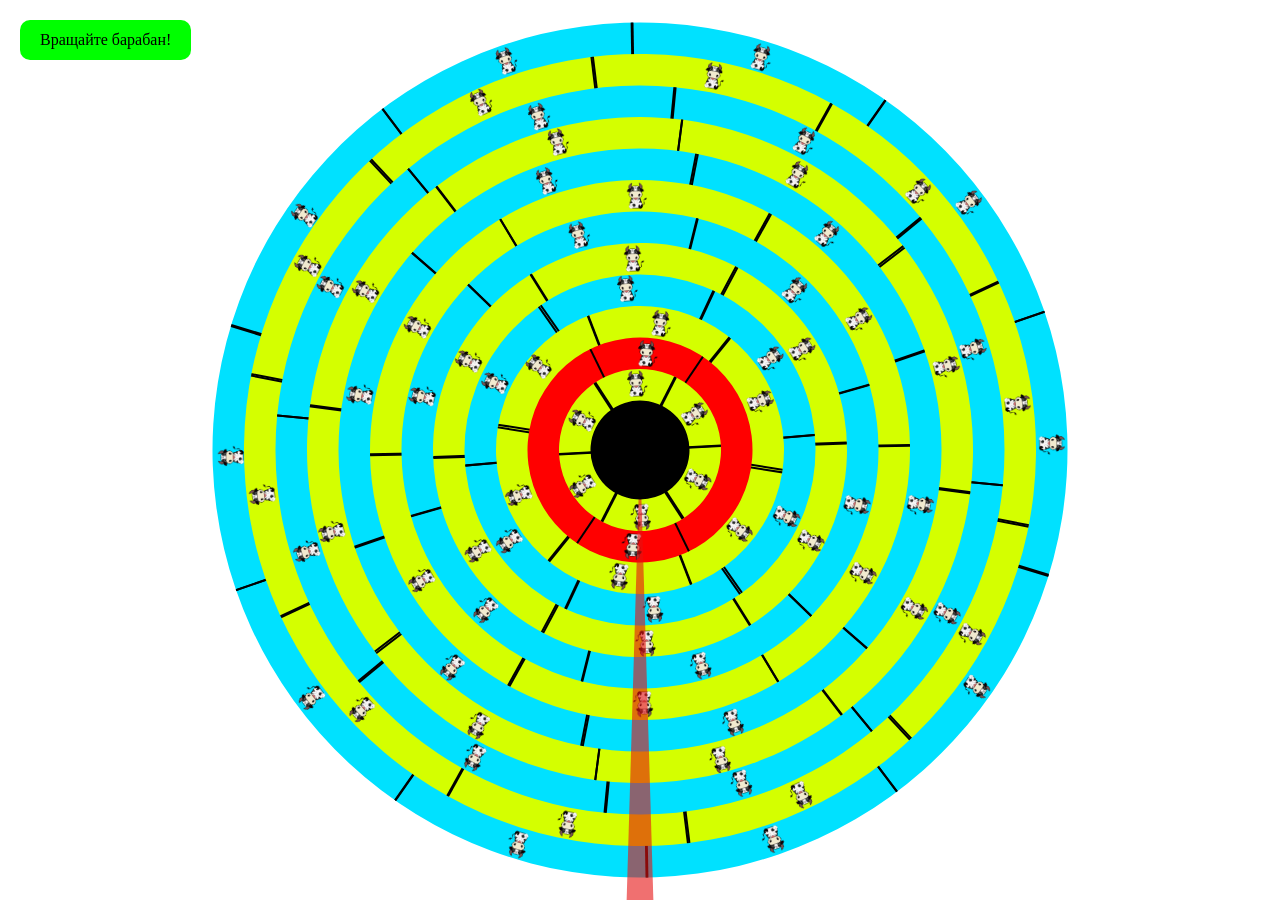
<file: docs/index.html>
<!DOCTYPE html><html lang="en"><head><meta charset="UTF-8"><meta http-equiv="X-UA-Compatible" content="IE=edge"><meta name="viewport" content="width=device-width,initial-scale=1"><meta name="format-detection" content="telephone=no"><link rel="stylesheet" href="./css/swiper-bundle.min.css"><link rel="stylesheet" href="./css/home.min.css"><!-- <link rel="shortcut icon" href="img/favicon.ico"> --><title>Home</title></head><!-- todo указать нужное значение дял подключени\отключения свайпера --><body class="home"><div class="wrapper"><main><div class="hero"><div class="hero__container"><div class="hero__ring ring"><div class="ring__button">Вращайте барабан!</div><div class="ring__lines"><span></span> <span></span> <span></span><!-- <span></span> --><!-- <span></span> --></div><!-- ! #1 --><div class="ring__wrapper ring__wrapper_1"><!-- 1.1 --><div class="ring__image ring__image_1"><picture><source type="image/webp" srcset="img/gallery/1/1.webp"><img src="img/gallery/1/1.png" alt="Thematic image"></picture></div><!-- 1.2 --><div class="ring__image ring__image_2"><picture><source type="image/webp" srcset="img/gallery/1/1.webp"><img src="img/gallery/1/1.png" alt="Thematic image"></picture></div><!-- 1.3 --><div class="ring__image ring__image_3"><picture><source type="image/webp" srcset="img/gallery/1/1.webp"><img src="img/gallery/1/1.png" alt="Thematic image"></picture></div><!-- 1.4 --><div class="ring__image ring__image_4"><picture><source type="image/webp" srcset="img/gallery/1/1.webp"><img src="img/gallery/1/1.png" alt="Thematic image"></picture></div><!-- 1.5 --><div class="ring__image ring__image_5"><picture><source type="image/webp" srcset="img/gallery/1/1.webp"><img src="img/gallery/1/1.png" alt="Thematic image"></picture></div><!-- 1.6 --><div class="ring__image ring__image_6"><picture><source type="image/webp" srcset="img/gallery/1/1.webp"><img src="img/gallery/1/1.png" alt="Thematic image"></picture></div><!-- 1.7 --><div class="ring__image ring__image_7"><picture><source type="image/webp" srcset="img/gallery/1/1.webp"><img src="img/gallery/1/1.png" alt="Thematic image"></picture></div><!-- 1.8 --><div class="ring__image ring__image_8"><picture><source type="image/webp" srcset="img/gallery/1/1.webp"><img src="img/gallery/1/1.png" alt="Thematic image"></picture></div><!-- 1.9 --><div class="ring__image ring__image_9"><picture><source type="image/webp" srcset="img/gallery/1/1.webp"><img src="img/gallery/1/1.png" alt="Thematic image"></picture></div><!-- 1.10 --><div class="ring__image ring__image_10"><picture><source type="image/webp" srcset="img/gallery/1/1.webp"><img src="img/gallery/1/1.png" alt="Thematic image"></picture></div></div><!-- ! #2 --><div class="ring__wrapper ring__wrapper_2"><!-- 2.1 --><div class="ring__image ring__image_1"><picture><source type="image/webp" srcset="img/gallery/1/1.webp"><img src="img/gallery/1/1.png" alt="Thematic image"></picture></div><!-- 2.2 --><div class="ring__image ring__image_2"><picture><source type="image/webp" srcset="img/gallery/1/1.webp"><img src="img/gallery/1/1.png" alt="Thematic image"></picture></div><!-- 2.3 --><div class="ring__image ring__image_3"><picture><source type="image/webp" srcset="img/gallery/1/1.webp"><img src="img/gallery/1/1.png" alt="Thematic image"></picture></div><!-- 2.4 --><div class="ring__image ring__image_4"><picture><source type="image/webp" srcset="img/gallery/1/1.webp"><img src="img/gallery/1/1.png" alt="Thematic image"></picture></div><!-- 2.5 --><div class="ring__image ring__image_5"><picture><source type="image/webp" srcset="img/gallery/1/1.webp"><img src="img/gallery/1/1.png" alt="Thematic image"></picture></div><!-- 2.6 --><div class="ring__image ring__image_6"><picture><source type="image/webp" srcset="img/gallery/1/1.webp"><img src="img/gallery/1/1.png" alt="Thematic image"></picture></div><!-- 2.7 --><div class="ring__image ring__image_7"><picture><source type="image/webp" srcset="img/gallery/1/1.webp"><img src="img/gallery/1/1.png" alt="Thematic image"></picture></div><!-- 2.8 --><div class="ring__image ring__image_8"><picture><source type="image/webp" srcset="img/gallery/1/1.webp"><img src="img/gallery/1/1.png" alt="Thematic image"></picture></div><!-- 2.9 --><div class="ring__image ring__image_9"><picture><source type="image/webp" srcset="img/gallery/1/1.webp"><img src="img/gallery/1/1.png" alt="Thematic image"></picture></div><!-- 2.10 --><div class="ring__image ring__image_10"><picture><source type="image/webp" srcset="img/gallery/1/1.webp"><img src="img/gallery/1/1.png" alt="Thematic image"></picture></div></div><!-- ! #3 --><div class="ring__wrapper ring__wrapper_3"><!-- 3.1 --><div class="ring__image ring__image_1"><picture><source type="image/webp" srcset="img/gallery/1/1.webp"><img src="img/gallery/1/1.png" alt="Thematic image"></picture></div><!-- 3.2 --><div class="ring__image ring__image_2"><picture><source type="image/webp" srcset="img/gallery/1/1.webp"><img src="img/gallery/1/1.png" alt="Thematic image"></picture></div><!-- 3.3 --><div class="ring__image ring__image_3"><picture><source type="image/webp" srcset="img/gallery/1/1.webp"><img src="img/gallery/1/1.png" alt="Thematic image"></picture></div><!-- 3.4 --><div class="ring__image ring__image_4"><picture><source type="image/webp" srcset="img/gallery/1/1.webp"><img src="img/gallery/1/1.png" alt="Thematic image"></picture></div><!-- 3.5 --><div class="ring__image ring__image_5"><picture><source type="image/webp" srcset="img/gallery/1/1.webp"><img src="img/gallery/1/1.png" alt="Thematic image"></picture></div><!-- 3.6 --><div class="ring__image ring__image_6"><picture><source type="image/webp" srcset="img/gallery/1/1.webp"><img src="img/gallery/1/1.png" alt="Thematic image"></picture></div><!-- 3.7 --><div class="ring__image ring__image_7"><picture><source type="image/webp" srcset="img/gallery/1/1.webp"><img src="img/gallery/1/1.png" alt="Thematic image"></picture></div><!-- 3.8 --><div class="ring__image ring__image_8"><picture><source type="image/webp" srcset="img/gallery/1/1.webp"><img src="img/gallery/1/1.png" alt="Thematic image"></picture></div></div><!-- ! #4 --><div class="ring__wrapper ring__wrapper_4"><!-- 4.1 --><div class="ring__image ring__image_1"><picture><source type="image/webp" srcset="img/gallery/1/1.webp"><img src="img/gallery/1/1.png" alt="Thematic image"></picture></div><!-- 4.2 --><div class="ring__image ring__image_2"><picture><source type="image/webp" srcset="img/gallery/1/1.webp"><img src="img/gallery/1/1.png" alt="Thematic image"></picture></div><!-- 4.3 --><div class="ring__image ring__image_3"><picture><source type="image/webp" srcset="img/gallery/1/1.webp"><img src="img/gallery/1/1.png" alt="Thematic image"></picture></div><!-- 4.4 --><div class="ring__image ring__image_4"><picture><source type="image/webp" srcset="img/gallery/1/1.webp"><img src="img/gallery/1/1.png" alt="Thematic image"></picture></div><!-- 4.5 --><div class="ring__image ring__image_5"><picture><source type="image/webp" srcset="img/gallery/1/1.webp"><img src="img/gallery/1/1.png" alt="Thematic image"></picture></div><!-- 4.6 --><div class="ring__image ring__image_6"><picture><source type="image/webp" srcset="img/gallery/1/1.webp"><img src="img/gallery/1/1.png" alt="Thematic image"></picture></div><!-- 4.7 --><div class="ring__image ring__image_7"><picture><source type="image/webp" srcset="img/gallery/1/1.webp"><img src="img/gallery/1/1.png" alt="Thematic image"></picture></div><!-- 4.8 --><div class="ring__image ring__image_8"><picture><source type="image/webp" srcset="img/gallery/1/1.webp"><img src="img/gallery/1/1.png" alt="Thematic image"></picture></div></div><!-- ! #5 --><div class="ring__wrapper ring__wrapper_5"><!-- 5.1 --><div class="ring__image ring__image_1"><picture><source type="image/webp" srcset="img/gallery/1/1.webp"><img src="img/gallery/1/1.png" alt="Thematic image"></picture></div><!-- 5.2 --><div class="ring__image ring__image_2"><picture><source type="image/webp" srcset="img/gallery/1/1.webp"><img src="img/gallery/1/1.png" alt="Thematic image"></picture></div><!-- 5.3 --><div class="ring__image ring__image_3"><picture><source type="image/webp" srcset="img/gallery/1/1.webp"><img src="img/gallery/1/1.png" alt="Thematic image"></picture></div><!-- 5.4 --><div class="ring__image ring__image_4"><picture><source type="image/webp" srcset="img/gallery/1/1.webp"><img src="img/gallery/1/1.png" alt="Thematic image"></picture></div><!-- 5.5 --><div class="ring__image ring__image_5"><picture><source type="image/webp" srcset="img/gallery/1/1.webp"><img src="img/gallery/1/1.png" alt="Thematic image"></picture></div><!-- 5.6 --><div class="ring__image ring__image_6"><picture><source type="image/webp" srcset="img/gallery/1/1.webp"><img src="img/gallery/1/1.png" alt="Thematic image"></picture></div></div><!-- ! #6 --><div class="ring__wrapper ring__wrapper_6"><!-- 6.1 --><div class="ring__image ring__image_1"><picture><source type="image/webp" srcset="img/gallery/1/1.webp"><img src="img/gallery/1/1.png" alt="Thematic image"></picture></div><!-- 6.2 --><div class="ring__image ring__image_2"><picture><source type="image/webp" srcset="img/gallery/1/1.webp"><img src="img/gallery/1/1.png" alt="Thematic image"></picture></div><!-- 6.3 --><div class="ring__image ring__image_3"><picture><source type="image/webp" srcset="img/gallery/1/1.webp"><img src="img/gallery/1/1.png" alt="Thematic image"></picture></div><!-- 6.4 --><div class="ring__image ring__image_4"><picture><source type="image/webp" srcset="img/gallery/1/1.webp"><img src="img/gallery/1/1.png" alt="Thematic image"></picture></div><!-- 6.5 --><div class="ring__image ring__image_5"><picture><source type="image/webp" srcset="img/gallery/1/1.webp"><img src="img/gallery/1/1.png" alt="Thematic image"></picture></div><!-- 6.6 --><div class="ring__image ring__image_6"><picture><source type="image/webp" srcset="img/gallery/1/1.webp"><img src="img/gallery/1/1.png" alt="Thematic image"></picture></div></div><!-- ! #7 --><div class="ring__wrapper ring__wrapper_7"><!-- 7.1 --><div class="ring__image ring__image_1"><picture><source type="image/webp" srcset="img/gallery/1/1.webp"><img src="img/gallery/1/1.png" alt="Thematic image"></picture></div><!-- 7.2 --><div class="ring__image ring__image_2"><picture><source type="image/webp" srcset="img/gallery/1/1.webp"><img src="img/gallery/1/1.png" alt="Thematic image"></picture></div><!-- 7.3 --><div class="ring__image ring__image_3"><picture><source type="image/webp" srcset="img/gallery/1/1.webp"><img src="img/gallery/1/1.png" alt="Thematic image"></picture></div><!-- 7.4 --><div class="ring__image ring__image_4"><picture><source type="image/webp" srcset="img/gallery/1/1.webp"><img src="img/gallery/1/1.png" alt="Thematic image"></picture></div><!-- 7.5 --><div class="ring__image ring__image_5"><picture><source type="image/webp" srcset="img/gallery/1/1.webp"><img src="img/gallery/1/1.png" alt="Thematic image"></picture></div><!-- 7.6 --><div class="ring__image ring__image_6"><picture><source type="image/webp" srcset="img/gallery/1/1.webp"><img src="img/gallery/1/1.png" alt="Thematic image"></picture></div></div><!-- ! #8 --><div class="ring__wrapper ring__wrapper_8"><!-- 8.1 --><div class="ring__image ring__image_1"><picture><source type="image/webp" srcset="img/gallery/1/1.webp"><img src="img/gallery/1/1.png" alt="Thematic image"></picture></div><!-- 8.2 --><div class="ring__image ring__image_2"><picture><source type="image/webp" srcset="img/gallery/1/1.webp"><img src="img/gallery/1/1.png" alt="Thematic image"></picture></div><!-- 8.3 --><div class="ring__image ring__image_3"><picture><source type="image/webp" srcset="img/gallery/1/1.webp"><img src="img/gallery/1/1.png" alt="Thematic image"></picture></div><!-- 8.4 --><div class="ring__image ring__image_4"><picture><source type="image/webp" srcset="img/gallery/1/1.webp"><img src="img/gallery/1/1.png" alt="Thematic image"></picture></div><!-- 8.5 --><div class="ring__image ring__image_5"><picture><source type="image/webp" srcset="img/gallery/1/1.webp"><img src="img/gallery/1/1.png" alt="Thematic image"></picture></div><!-- 8.6 --><div class="ring__image ring__image_6"><picture><source type="image/webp" srcset="img/gallery/1/1.webp"><img src="img/gallery/1/1.png" alt="Thematic image"></picture></div></div><!-- ! #9 --><div class="ring__wrapper ring__wrapper_9"><!-- 9.1 --><div class="ring__image ring__image_1"><picture><source type="image/webp" srcset="img/gallery/1/1.webp"><img src="img/gallery/1/1.png" alt="Thematic image"></picture></div><!-- 9.2 --><div class="ring__image ring__image_2"><picture><source type="image/webp" srcset="img/gallery/1/1.webp"><img src="img/gallery/1/1.png" alt="Thematic image"></picture></div><!-- 9.3 --><div class="ring__image ring__image_3"><picture><source type="image/webp" srcset="img/gallery/1/1.webp"><img src="img/gallery/1/1.png" alt="Thematic image"></picture></div><!-- 9.4 --><div class="ring__image ring__image_4"><picture><source type="image/webp" srcset="img/gallery/1/1.webp"><img src="img/gallery/1/1.png" alt="Thematic image"></picture></div><!-- 9.5 --><div class="ring__image ring__image_5"><picture><source type="image/webp" srcset="img/gallery/1/1.webp"><img src="img/gallery/1/1.png" alt="Thematic image"></picture></div><!-- 9.6 --><div class="ring__image ring__image_6"><picture><source type="image/webp" srcset="img/gallery/1/1.webp"><img src="img/gallery/1/1.png" alt="Thematic image"></picture></div></div><!-- ! #10 --><div class="ring__wrapper ring__wrapper_10"><!-- 10.1 --><div class="ring__image ring__image_1"><picture><source type="image/webp" srcset="img/gallery/1/1.webp"><img src="img/gallery/1/1.png" alt="Thematic image"></picture></div><!-- 10.2 --><div class="ring__image ring__image_2"><picture><source type="image/webp" srcset="img/gallery/1/1.webp"><img src="img/gallery/1/1.png" alt="Thematic image"></picture></div><!-- 10.3 --><div class="ring__image ring__image_3"><picture><source type="image/webp" srcset="img/gallery/1/1.webp"><img src="img/gallery/1/1.png" alt="Thematic image"></picture></div><!-- 10.4 --><div class="ring__image ring__image_4"><picture><source type="image/webp" srcset="img/gallery/1/1.webp"><img src="img/gallery/1/1.png" alt="Thematic image"></picture></div><!-- 10.5 --><div class="ring__image ring__image_5"><picture><source type="image/webp" srcset="img/gallery/1/1.webp"><img src="img/gallery/1/1.png" alt="Thematic image"></picture></div><!-- 10.6 --><div class="ring__image ring__image_6"><picture><source type="image/webp" srcset="img/gallery/1/1.webp"><img src="img/gallery/1/1.png" alt="Thematic image"></picture></div></div><!-- ! #11 --><div class="ring__wrapper ring__wrapper_11"><!-- 11.1 --><div class="ring__image ring__image_1"><picture><source type="image/webp" srcset="img/gallery/1/1.webp"><img src="img/gallery/1/1.png" alt="Thematic image"></picture></div><!-- 11.4 --><div class="ring__image ring__image_4"><picture><source type="image/webp" srcset="img/gallery/1/1.webp"><img src="img/gallery/1/1.png" alt="Thematic image"></picture></div></div><!-- ! #12 --><div class="ring__wrapper ring__wrapper_12"><!-- 12.1 --><div class="ring__image ring__image_1"><picture><source type="image/webp" srcset="img/gallery/1/1.webp"><img src="img/gallery/1/1.png" alt="Thematic image"></picture></div><!-- 12.2 --><div class="ring__image ring__image_2"><picture><source type="image/webp" srcset="img/gallery/1/1.webp"><img src="img/gallery/1/1.png" alt="Thematic image"></picture></div><!-- 12.3 --><div class="ring__image ring__image_3"><picture><source type="image/webp" srcset="img/gallery/1/1.webp"><img src="img/gallery/1/1.png" alt="Thematic image"></picture></div><!-- 12.4 --><div class="ring__image ring__image_4"><picture><source type="image/webp" srcset="img/gallery/1/1.webp"><img src="img/gallery/1/1.png" alt="Thematic image"></picture></div><!-- 12.5 --><div class="ring__image ring__image_5"><picture><source type="image/webp" srcset="img/gallery/1/1.webp"><img src="img/gallery/1/1.png" alt="Thematic image"></picture></div><!-- 12.6 --><div class="ring__image ring__image_6"><picture><source type="image/webp" srcset="img/gallery/1/1.webp"><img src="img/gallery/1/1.png" alt="Thematic image"></picture></div></div><!-- ! #13 --><div class="ring__wrapper ring__wrapper_13"></div></div></div></div></main></div><script src="js/swiper-bundle.min.js"></script><script type="text/javascript">function downloadJSAtOnload() {
		let element = document.createElement("script");
		element.src = "js/script.js";
		element.type = 'module'
		document.body.appendChild(element);
	}
	if (window.addEventListener) {
		window.addEventListener("load", downloadJSAtOnload, false);
	} else if (window.attachEvent) {
		window.attachEvent("onload", downloadJSAtOnload);
	} else {
		window.onload = downloadJSAtOnload;
	}</script><!-- todo указать нужное значение дял подключения\отключения свайпера --></body></html>
</file>
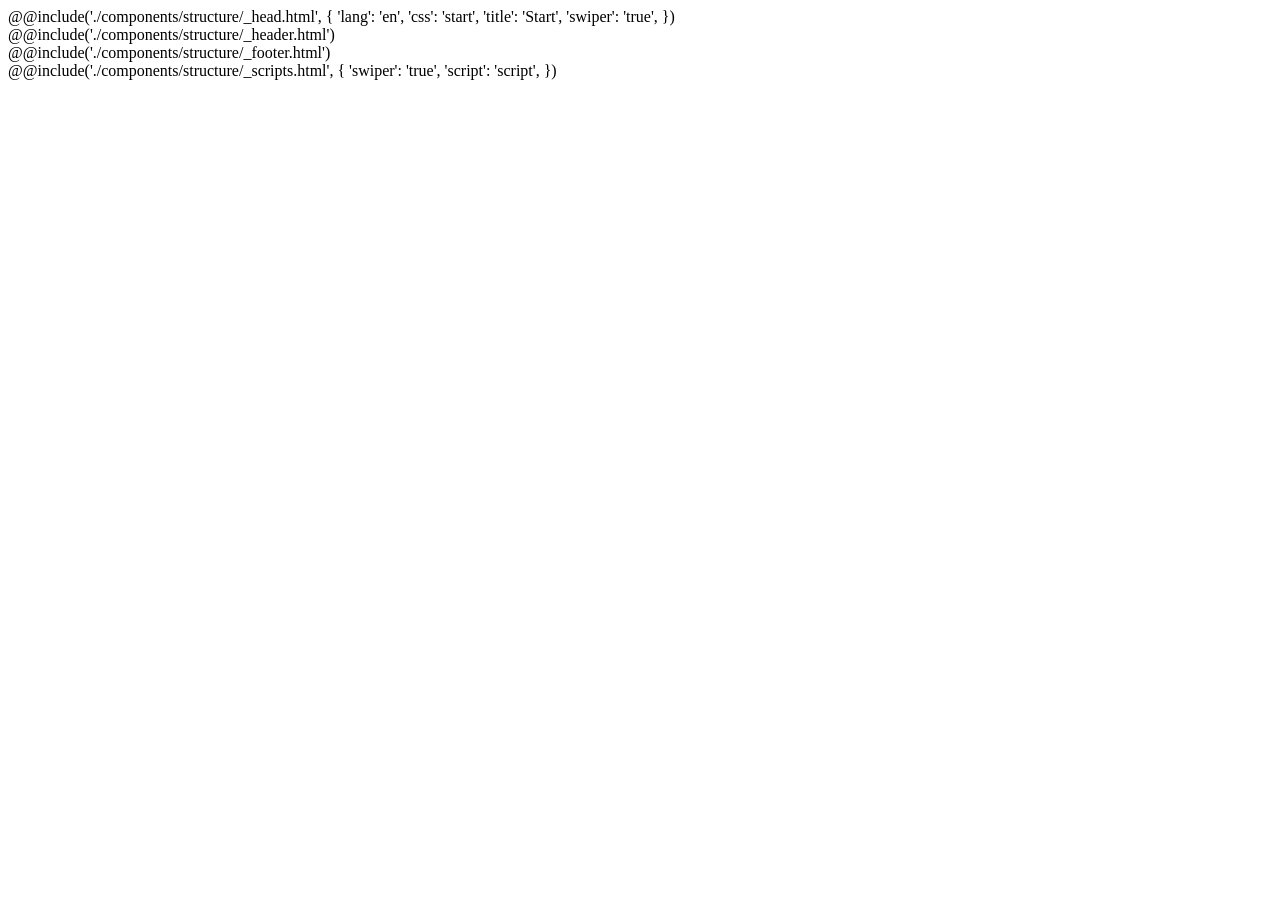
<file: app/_COPY-AND-RENAME-ME.html>
<!DOCTYPE html>
<!-- ! Изменить все "Start" на имя страницы (например about), после чего удалить эту строку и переименовать текущий файл-->
@@include('./components/structure/_head.html', {
'lang': 'en',
'css': 'start',
'title': 'Start',
'swiper': 'true',
})
<!-- todo указать нужное значение дял подключения\отключения свайпера -->

<body class="start">
	<div class="wrapper">
		@@include('./components/structure/_header.html')
		<main>
			<section class="hero">
				<div class="hero__container"></div>
			</section>
		</main>
		@@include('./components/structure/_footer.html')
	</div>
	@@include('./components/structure/_scripts.html', {
	'swiper': 'true',
	'script': 'script',
	})
	<!-- todo указать нужное значение дял подключения\отключения свайпера -->

</body>

</html>
</file>
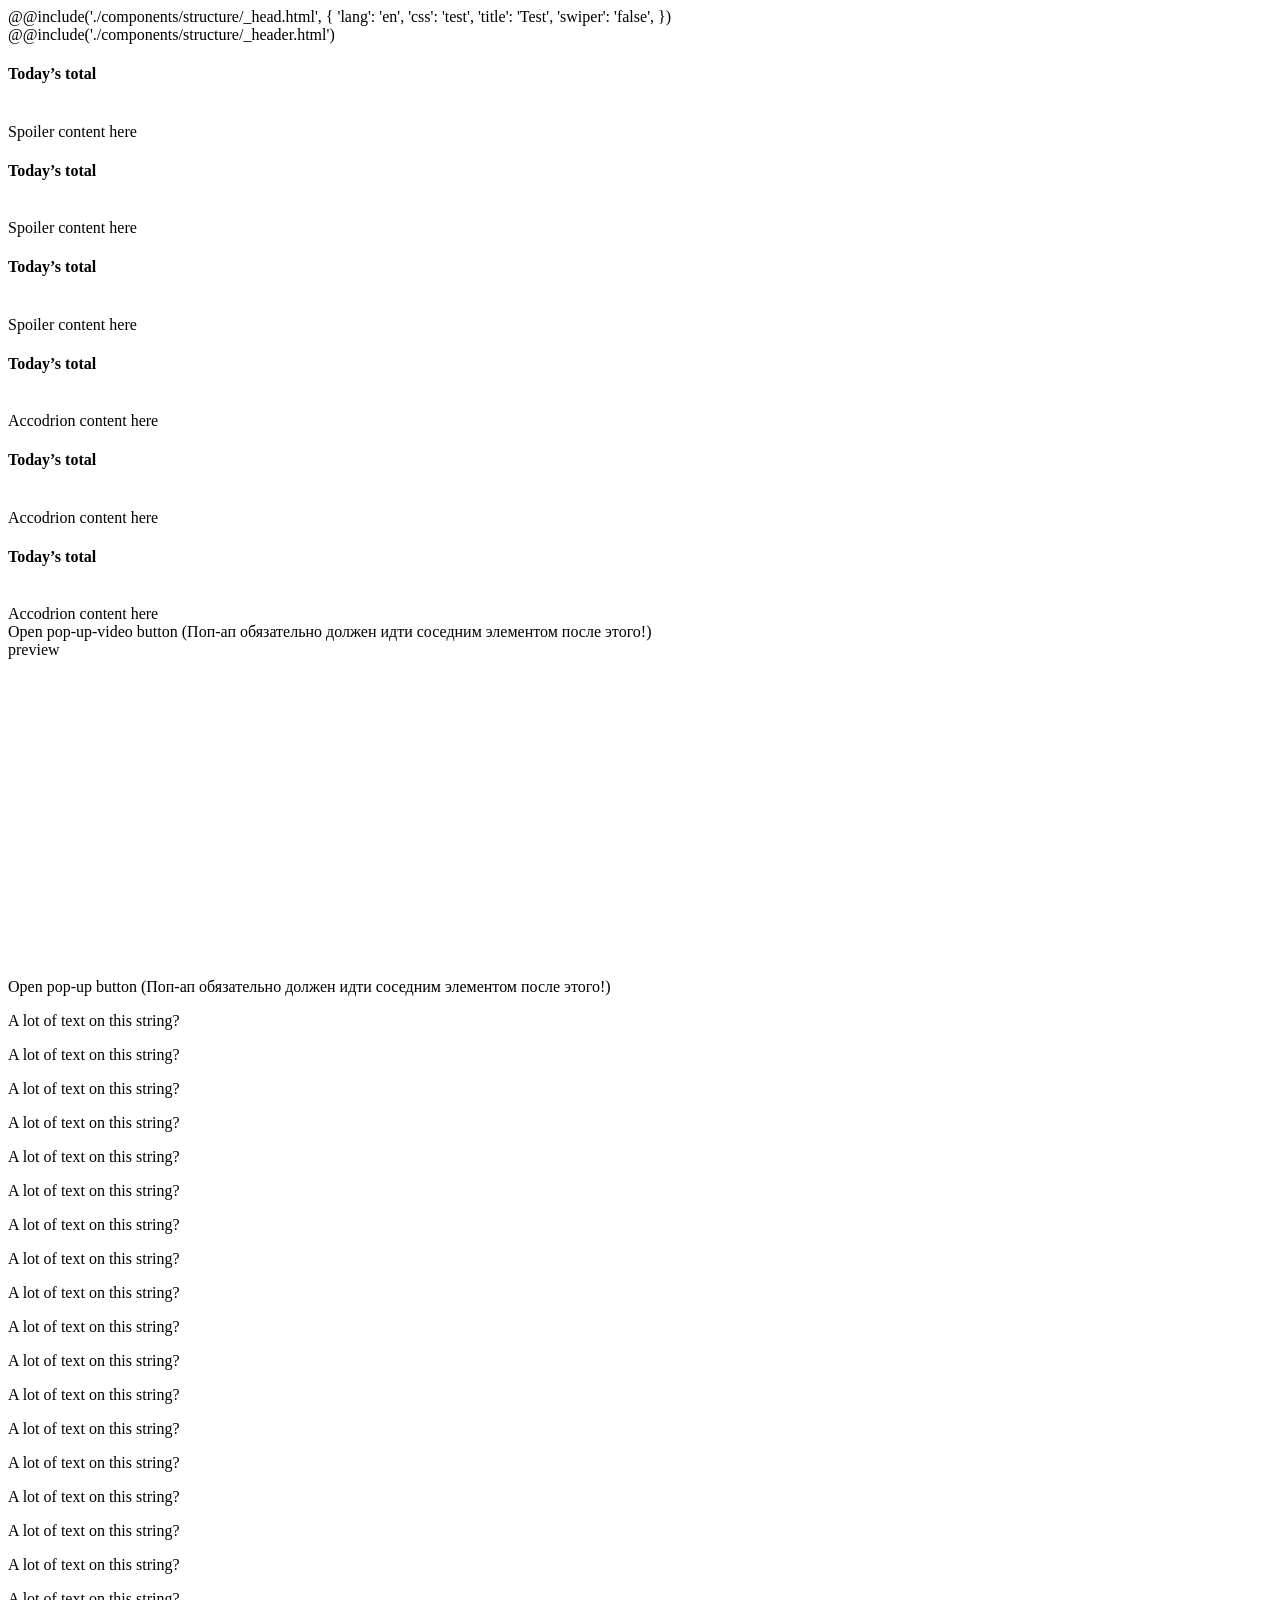
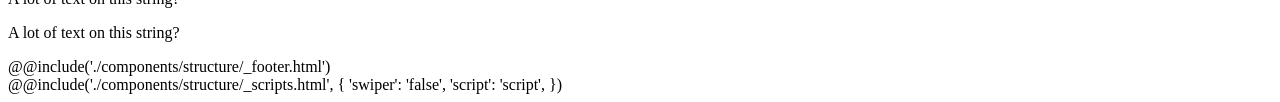
<file: app/test.html>
<!DOCTYPE html>
@@include('./components/structure/_head.html', {
'lang': 'en',
'css': 'test',
'title': 'Test',
'swiper': 'false',
})
<!-- todo указать нужное значение дял подключени\отключения свайпера -->

<body class="test">
	<div class="wrapper">
		@@include('./components/structure/_header.html')
		<main>
			<section class="hero">
				<div class="hero__container">
					<!-- @@include('./components/base/_slider.html') -->
					<!-- ! Spoiler item-->
					<div data-spoiler class="spoiler ">
						<div class="spoiler__preview">
							<h4 class="spoiler__title">Today’s total</h4>
							<div class="spoiler__icon">
								<svg width="15" height="9" viewBox="0 0 15 9" fill="none">
									<path fill-rule="evenodd" clip-rule="evenodd" d="M14.8788 1.46376L13.4339 3.6646e-07L7.43942 6.07249L1.44495 -6.31608e-08L-3.2942e-07 1.46376L7.43942 9L14.8788 1.46376Z" fill="white" />
								</svg>
							</div>
						</div>
						<div class="spoiler__wrapper">
							<div class="spoiler__body">
								Spoiler content here
							</div>
						</div>
					</div>
					<div data-spoiler class="spoiler ">
						<div class="spoiler__preview">
							<h4 class="spoiler__title">Today’s total</h4>
							<div class="spoiler__icon">
								<svg width="15" height="9" viewBox="0 0 15 9" fill="none">
									<path fill-rule="evenodd" clip-rule="evenodd" d="M14.8788 1.46376L13.4339 3.6646e-07L7.43942 6.07249L1.44495 -6.31608e-08L-3.2942e-07 1.46376L7.43942 9L14.8788 1.46376Z" fill="white" />
								</svg>
							</div>
						</div>
						<div class="spoiler__wrapper">
							<div class="spoiler__body">
								Spoiler content here
							</div>
						</div>
					</div>
					<div data-spoiler class="spoiler ">
						<div class="spoiler__preview">
							<h4 class="spoiler__title">Today’s total</h4>
							<div class="spoiler__icon">
								<svg width="15" height="9" viewBox="0 0 15 9" fill="none">
									<path fill-rule="evenodd" clip-rule="evenodd" d="M14.8788 1.46376L13.4339 3.6646e-07L7.43942 6.07249L1.44495 -6.31608e-08L-3.2942e-07 1.46376L7.43942 9L14.8788 1.46376Z" fill="white" />
								</svg>
							</div>
						</div>
						<div class="spoiler__wrapper">
							<div class="spoiler__body">
								Spoiler content here
							</div>
						</div>
					</div>

					<!-- ! Accodrion item-->
					<div data-accordion class="spoiler ">
						<div class="spoiler__preview">
							<h4 class="spoiler__title">Today’s total</h4>
							<div class="spoiler__icon">
								<svg width="15" height="9" viewBox="0 0 15 9" fill="none">
									<path fill-rule="evenodd" clip-rule="evenodd" d="M14.8788 1.46376L13.4339 3.6646e-07L7.43942 6.07249L1.44495 -6.31608e-08L-3.2942e-07 1.46376L7.43942 9L14.8788 1.46376Z" fill="white" />
								</svg>
							</div>
						</div>
						<div class="spoiler__wrapper">
							<div class="spoiler__body">
								Accodrion content here
							</div>
						</div>
					</div>
					<div data-accordion class="spoiler ">
						<div class="spoiler__preview">
							<h4 class="spoiler__title">Today’s total</h4>
							<div class="spoiler__icon">
								<svg width="15" height="9" viewBox="0 0 15 9" fill="none">
									<path fill-rule="evenodd" clip-rule="evenodd" d="M14.8788 1.46376L13.4339 3.6646e-07L7.43942 6.07249L1.44495 -6.31608e-08L-3.2942e-07 1.46376L7.43942 9L14.8788 1.46376Z" fill="white" />
								</svg>
							</div>
						</div>
						<div class="spoiler__wrapper">
							<div class="spoiler__body">
								Accodrion content here
							</div>
						</div>
					</div>
					<div data-accordion class="spoiler ">
						<div class="spoiler__preview">
							<h4 class="spoiler__title">Today’s total</h4>
							<div class="spoiler__icon">
								<svg width="15" height="9" viewBox="0 0 15 9" fill="none">
									<path fill-rule="evenodd" clip-rule="evenodd" d="M14.8788 1.46376L13.4339 3.6646e-07L7.43942 6.07249L1.44495 -6.31608e-08L-3.2942e-07 1.46376L7.43942 9L14.8788 1.46376Z" fill="white" />
								</svg>
							</div>
						</div>
						<div class="spoiler__wrapper">
							<div class="spoiler__body">
								Accodrion content here
							</div>
						</div>
					</div>

					<!-- ! Pop-up-video -->
					<div data-pop-up-open class="button">Open pop-up-video button (Поп-ап обязательно должен идти соседним элементом после этого!)</div>
					<div data-pop-up data-video class="pop-up-video">
						<div class="pop-up-video__wrapper">
							<div class="pop-up-video__body">
								<div data-pop-up-close data-video-close class="pop-up-video__close-icon-wrapper">
									<div class="pop-up-video__close-icon"></div>
								</div>
								<div class="pop-up-video__content">
									<div data-video-preview data-video-play class="pop-up-video__preview">preview</div>
									<iframe width="560" height="315" data-src-video="https://www.youtube.com/embed/xgMLOxllg04" title="YouTube video player" frameborder="0" allow="accelerometer; autoplay; clipboard-write; encrypted-media; gyroscope; picture-in-picture" allowfullscreen></iframe>
								</div>
							</div>
						</div>
					</div>

					<!-- ! Pop-up -->
					<div data-pop-up-open class="button">Open pop-up button (Поп-ап обязательно должен идти соседним элементом после этого!)</div>
					<div data-pop-up class="pop-up">
						<div class="pop-up__wrapper">
							<div class="pop-up__body">
								<div data-pop-up-close class="pop-up__close-icon-wrapper">
									<div class="pop-up__close-icon"></div>
								</div>
								<p>A lot of text on this string?</p>
								<p>A lot of text on this string?</p>
								<p>A lot of text on this string?</p>
								<p>A lot of text on this string?</p>
								<p>A lot of text on this string?</p>
								<p>A lot of text on this string?</p>
								<p>A lot of text on this string?</p>
								<p>A lot of text on this string?</p>
								<p>A lot of text on this string?</p>
								<p>A lot of text on this string?</p>
								<p>A lot of text on this string?</p>
								<p>A lot of text on this string?</p>
								<p>A lot of text on this string?</p>
								<p>A lot of text on this string?</p>
								<p>A lot of text on this string?</p>
								<p>A lot of text on this string?</p>
								<p>A lot of text on this string?</p>
								<p>A lot of text on this string?</p>
								<p>A lot of text on this string?</p>
							</div>
						</div>
					</div>
				</div>
			</section>
		</main>
		@@include('./components/structure/_footer.html')
	</div>
	@@include('./components/structure/_scripts.html', {
	'swiper': 'false',
	'script': 'script',
	})
	<!-- todo указать нужное значение дял подключения\отключения свайпера -->
</body>

</html>
</file>
<file: docs/css/home.min.css>
@charset "UTF-8";html{scroll-behavior:smooth}a,address,aside,audio,b,body,div,footer,form,h1,h2,h3,h4,h5,h6,header,html,i,iframe,img,input,li,menu,nav,ol,p,section,span,textarea,ul,video{margin:0;padding:0;border:0;font-size:100%;font:inherit;vertical-align:baseline;box-sizing:border-box}body,html{position:relative;min-height:100%}article,aside,details,figcaption,figure,footer,header,hgroup,menu,nav,section{display:block}ol,ul{list-style:none}a{color:inherit;text-decoration:none}input,textarea{color:inherit}input::-moz-placeholder,textarea::-moz-placeholder{color:inherit;font-size:1em}input::placeholder,textarea::placeholder{color:inherit;font-size:1em}input:focus,textarea:focus{outline:0}button{cursor:pointer;color:inherit;border:none;background-color:transparent;padding:0}.input-checkbox,input.text,input[type=button],input[type=submit],input[type=text],textarea{-webkit-appearance:none;border-radius:0}.footer__container,.header__container{padding-left:4.6875%;padding-right:4.6875%}@font-face{font-family:Nunito;font-display:swap;src:url(../fonts/Nunito-Regular.woff) format("woff"),url(../fonts/Nunito-Regular.woff-2) format("woff-2");font-weight:400;font-style:normal}@font-face{font-family:Nunito;font-display:swap;src:url(../fonts/Nunito-Meidum.woff) format("woff"),url(../fonts/Nunito-Meidum.woff-2) format("woff-2");font-style:normal}@font-face{font-family:Nunito;font-display:swap;src:url(../fonts/Nunito-SemiBold.woff) format("woff"),url(../fonts/Nunito-SemiBold.woff-2) format("woff-2");font-weight:600;font-style:normal}@font-face{font-family:Nunito;font-display:swap;src:url(../fonts/Nunito-Bold.woff) format("woff"),url(../fonts/Nunito-Bold.woff-2) format("woff-2");font-weight:700;font-style:normal}body.lock{overflow:hidden}body{font-family:CustomFont;font-size:1rem;line-height:1.25}body::-webkit-scrollbar{width:12px;background-color:#d3d3d3}body::-webkit-scrollbar-thumb{background:grey;border-radius:5px}.wrapper{display:flex;flex-direction:column;justify-content:space-between;min-height:100vh;overflow:hidden}main{flex:1 1 auto}.header{background-color:grey;position:fixed;width:100%;opacity:1;transition:opacity .3s}.header:hover{opacity:1!important}.header:before{content:"";position:absolute;top:0;left:0;width:100%;height:100%;background-color:transparent;z-index:1}.header__body{min-height:70px;display:flex;align-items:center;justify-content:space-between;-moz-column-gap:20px;column-gap:20px}.header__logo{z-index:2;font-size:1.875rem;line-height:1.25;transition:.3s}.header__logo:hover{transform:scale(1.1)}.header-action{flex:1 1 auto;max-width:150px;position:relative;z-index:2;display:flex;align-items:center;justify-content:space-between;-moz-column-gap:15px;column-gap:15px}.header-action li{cursor:pointer;transition:.3s}.header-action li a{padding-top:5px;padding-bottom:5px}.burger{position:relative;z-index:2;min-height:40px;width:40px;margin-left:-5px;display:flex;align-items:center;justify-content:center;transition:.3s;cursor:pointer}.burger:hover{transform:scale(1.2)}.burger__wrapper{width:30px;height:20px;position:relative;display:flex;flex-direction:column}.burger__wrapper span,.burger__wrapper:after,.burger__wrapper:before{width:100%;height:2px;background-color:#000;transition:.3s;transform:translateY(0);position:relative;left:0}.burger__wrapper:before{content:"";animation:.7s forwards burgerTopDisabled}.burger__wrapper:after{content:"";animation:.7s forwards burgerBottomDisabled}.burger__wrapper span{top:50%;transform:translateY(-150%);transition:background-color .3s,transform .3s}@keyframes burgerTopDisabled{0%{top:50%;transform:translateY(-50%) rotate(-45deg)}50%{top:50%;transform:translateY(-50%)}100%{top:0;transform:translateY(0)}}@keyframes burgerBottomDisabled{0%{top:50%;transform:translateY(-250%) rotate(45deg)}50%{top:50%;transform:translateY(-250%)}100%{top:100%;transform:translateY(-300%)}}.burger.active .burger__wrapper:before{animation:.7s forwards burgerTopActive}.burger.active .burger__wrapper span{transform:translateY(-150%) scale(0);transition:background-color .3s,transform .3s .3s}.burger.active .burger__wrapper:after{animation:.7s forwards burgerBottomActive}@keyframes burgerTopActive{0%{top:0;transform:translateY(0)}50%{top:50%;transform:translateY(-50%)}100%{top:50%;transform:translateY(-50%) rotate(-45deg)}}@keyframes burgerBottomActive{0%{top:100%;transform:translateY(-300%)}50%{top:50%;transform:translateY(-250%)}100%{top:50%;transform:translateY(-250%) rotate(45deg)}}.btn{cursor:pointer;border-radius:.5rem;background-color:#6f38c7;width:100px;height:40px;transition:.3s;position:relative;overflow:hidden;padding:10px 15px}.btn span{position:relative;z-index:1}.btn:after{content:"";position:absolute;top:0;left:0;width:100%;height:100%;background-color:rgba(255,255,255,0);transition:.3s}.btn:hover{transform:scale(1.1)}.btn:hover:after{background-color:rgba(255,255,255,.25)}.btn:active:after{background-color:rgba(255,255,255,.15)}.btn.modify{color:red;background-color:#000}.spoiler{width:auto;padding-left:20px;padding-right:20px;background-color:#000;color:#fff;border-radius:10px}.spoiler__preview{cursor:pointer;padding-top:20px;padding-bottom:20px;position:relative;display:flex;justify-content:space-between;align-items:center}.spoiler__icon{transition:.3s}.spoiler__wrapper{height:0;overflow:hidden;transition:.5s}.spoiler__body{padding-top:30px;padding-bottom:30px}.spoiler.opened .spoiler__icon{transform:rotate(180deg)}.pop-up{position:fixed;top:0;left:0;background-color:rgba(0,0,0,.9);width:100vw;height:100vh;z-index:0;pointer-events:none;opacity:0;transition:opacity .5s,z-index .5s}.pop-up.active{z-index:20;opacity:1;pointer-events:all;transition:opacity .5s,z-index}.pop-up__wrapper{position:absolute;top:0;left:0;bottom:0;right:0;width:100%;height:100%;padding:20px;overflow-y:auto}.pop-up__body{overflow-y:auto;overflow-x:hidden;background-color:#fff;padding:30px;position:relative}.pop-up__close-icon-wrapper{position:absolute;z-index:1;top:5px;right:5px;width:40px;height:40px;display:flex;justify-content:center;align-items:center;cursor:pointer;transform:translate(8px,-8px);transition:transform .3s}.pop-up__close-icon-wrapper:hover{transform:translate(8px,-8px) scale(1.35)}.pop-up__close-icon{position:relative;width:24px;height:24px}.pop-up__close-icon:after,.pop-up__close-icon:before{content:"";display:inline-block;width:100%;height:2px;background-color:#000;position:absolute;top:50%;left:50%;border-radius:1px}.pop-up__close-icon:after{transform:translate(-50%,-50%) rotate(45deg)}.pop-up__close-icon:before{transform:translate(-50%,-50%) rotate(-45deg)}.pop-up-video{position:fixed;top:0;left:0;background-color:rgba(0,0,0,.9);width:100vw;height:100vh;z-index:0;pointer-events:none;opacity:0;transition:opacity .5s,z-index .5s}.pop-up-video.active{z-index:20;opacity:1;pointer-events:all;transition:opacity .5s,z-index}.pop-up-video__wrapper{position:absolute;top:0;left:0;bottom:0;right:0;width:100%;height:100%;padding:20px;overflow-y:auto}.pop-up-video__body{overflow-y:auto;overflow-x:hidden;background-color:#fff;padding:30px;position:relative}.pop-up-video__close-icon-wrapper{position:absolute;z-index:1;top:5px;right:5px;width:40px;height:40px;display:flex;justify-content:center;align-items:center;cursor:pointer;transform:translate(8px,-8px);transition:transform .3s}.pop-up-video__close-icon-wrapper:hover{transform:translate(8px,-8px) scale(1.35)}.pop-up-video__close-icon{position:relative;width:24px;height:24px}.pop-up-video__close-icon:after,.pop-up-video__close-icon:before{content:"";display:inline-block;width:100%;height:2px;background-color:#000;position:absolute;top:50%;left:50%;border-radius:1px}.pop-up-video__close-icon:after{transform:translate(-50%,-50%) rotate(45deg)}.pop-up-video__close-icon:before{transform:translate(-50%,-50%) rotate(-45deg)}.pop-up-video__content{position:relative;overflow:hidden}.pop-up-video__preview{position:absolute;display:flex;justify-content:center;align-items:center;top:0;left:0;right:0;bottom:0;height:100%;width:100%;background-color:#d3d3d3}.ring{width:100vw;height:100vh;overflow:hidden;display:flex;justify-content:center;align-items:center;position:relative}.ring:after{content:"";position:absolute;top:50%;left:50%;transform:translate(-50%,0);width:0;height:0;border:0 solid transparent;border-right-width:3vmax;border-left-width:3vmax;border-bottom:100vmax solid rgba(230,18,18,.6)}.ring__button{cursor:pointer!important;padding:10px 20px;border-radius:10px;background-color:#0f0;position:absolute;z-index:1;top:20px;left:20px}.ring__lines{position:absolute;top:0;bottom:0;left:0;right:0}.ring__lines span{display:inline-block;position:absolute;top:50%;left:50%;z-index:1;width:100vw;height:1px}.ring__lines span:nth-child(1){transform:translate(-50%,-50%) rotate(90deg)}.ring__lines span:nth-child(2){transform:translate(-50%,-50%) rotate(30deg)}.ring__lines span:nth-child(3){transform:translate(-50%,-50%) rotate(-30deg)}.ring__wrapper{position:absolute;top:50%;left:50%;transform:translate(-50%,-50%);border-radius:50%;overflow:hidden}.ring__wrapper:nth-child(odd){background-color:#00e1ff}.ring__wrapper:nth-child(even){background-color:#d4ff00}.ring__wrapper .ring__image:after,.ring__wrapper .ring__image:before{position:absolute;top:50%;width:2px;height:300vmax;background:#000}.ring__wrapper_1{width:95vmin;height:95vmin}.ring__wrapper_1 .ring__image:after{left:-13.2vmin;transform:translateY(-50%) rotate(-18deg)}.ring__wrapper_1 .ring__image:before{right:-13.2vmin;transform:translateY(-50%) rotate(18deg)}.ring__wrapper_1 .ring__image_1:after,.ring__wrapper_1 .ring__image_1:before,.ring__wrapper_1 .ring__image_2:after,.ring__wrapper_1 .ring__image_2:before,.ring__wrapper_1 .ring__image_3:after,.ring__wrapper_1 .ring__image_3:before,.ring__wrapper_1 .ring__image_4:after,.ring__wrapper_1 .ring__image_4:before,.ring__wrapper_1 .ring__image_5:after,.ring__wrapper_1 .ring__image_5:before{content:""}.ring__wrapper_2{width:88vmin;height:88vmin}.ring__wrapper_2 .ring__image:after{left:-12.2vmin;transform:translateY(-50%) rotate(-18deg)}.ring__wrapper_2 .ring__image:before{right:-12.1vmin;transform:translateY(-50%) rotate(18deg)}.ring__wrapper_2 .ring__image_1:after,.ring__wrapper_2 .ring__image_1:before,.ring__wrapper_2 .ring__image_2:after,.ring__wrapper_2 .ring__image_2:before,.ring__wrapper_2 .ring__image_3:after,.ring__wrapper_2 .ring__image_3:before,.ring__wrapper_2 .ring__image_4:after,.ring__wrapper_2 .ring__image_4:before,.ring__wrapper_2 .ring__image_5:after,.ring__wrapper_2 .ring__image_5:before{content:""}.ring__wrapper_1 .ring__image_2,.ring__wrapper_2 .ring__image_2{top:9.1298145506%;left:76.604850214%;transform:rotate(36deg)}.ring__wrapper_1 .ring__image_3,.ring__wrapper_2 .ring__image_3{top:33.2382310984%;left:93.8659058488%;transform:rotate(72deg)}.ring__wrapper_1 .ring__image_4,.ring__wrapper_2 .ring__image_4{top:62.910128388%;left:93.7232524964%;transform:rotate(108deg)}.ring__wrapper_1 .ring__image_5,.ring__wrapper_2 .ring__image_5{top:86.8758915835%;left:76.3195435093%;transform:rotate(144deg)}.ring__wrapper_1 .ring__image_6,.ring__wrapper_2 .ring__image_6{top:100%;left:50%;transform:translate(-50%,-100%) rotate(180deg)}.ring__wrapper_1 .ring__image_7,.ring__wrapper_2 .ring__image_7{top:87.0185449358%;left:19.8288159772%;transform:rotate(216deg)}.ring__wrapper_1 .ring__image_8,.ring__wrapper_2 .ring__image_8{top:63.0527817404%;left:2.2824536377%;transform:rotate(252deg)}.ring__wrapper_1 .ring__image_9,.ring__wrapper_2 .ring__image_9{top:33.2382310984%;left:2.2824536377%;transform:rotate(288deg)}.ring__wrapper_1 .ring__image_10,.ring__wrapper_2 .ring__image_10{top:9.1298145506%;left:19.8288159772%;transform:rotate(324deg)}.ring__wrapper_3{width:81vmin;height:81vmin}.ring__wrapper_3 .ring__image:after{left:-14.35vmin;transform:translateY(-50%) rotate(-22.5deg)}.ring__wrapper_3 .ring__image:before{right:-14.35vmin;transform:translateY(-50%) rotate(22.5deg)}.ring__wrapper_3 .ring__image_1:after,.ring__wrapper_3 .ring__image_1:before,.ring__wrapper_3 .ring__image_2:after,.ring__wrapper_3 .ring__image_2:before,.ring__wrapper_3 .ring__image_3:after,.ring__wrapper_3 .ring__image_3:before,.ring__wrapper_3 .ring__image_4:after,.ring__wrapper_3 .ring__image_4:before{content:""}.ring__wrapper_4{width:74vmin;height:74vmin}.ring__wrapper_4 .ring__image:after{left:-13.1vmin;transform:translateY(-50%) rotate(-22.5deg)}.ring__wrapper_4 .ring__image:before{right:-13.1vmin;transform:translateY(-50%) rotate(22.5deg)}.ring__wrapper_4 .ring__image_1:after,.ring__wrapper_4 .ring__image_1:before,.ring__wrapper_4 .ring__image_2:after,.ring__wrapper_4 .ring__image_2:before,.ring__wrapper_4 .ring__image_3:after,.ring__wrapper_4 .ring__image_3:before,.ring__wrapper_4 .ring__image_4:after,.ring__wrapper_4 .ring__image_4:before{content:""}.ring__wrapper_3 .ring__image_2,.ring__wrapper_4 .ring__image_2{top:13.8795986622%;left:81.7725752508%;transform:rotate(45deg)}.ring__wrapper_3 .ring__image_3,.ring__wrapper_4 .ring__image_3{top:47.8260869565%;left:95.652173913%;transform:rotate(90deg)}.ring__wrapper_3 .ring__image_4,.ring__wrapper_4 .ring__image_4{top:81.6053511706%;left:81.6053511706%;transform:rotate(135deg)}.ring__wrapper_3 .ring__image_5,.ring__wrapper_4 .ring__image_5{top:100%;left:50%;transform:translate(-50%,-100%) rotate(180deg)}.ring__wrapper_3 .ring__image_6,.ring__wrapper_4 .ring__image_6{top:81.6053511706%;left:13.8795986622%;transform:rotate(225deg)}.ring__wrapper_3 .ring__image_7,.ring__wrapper_4 .ring__image_7{top:47.8260869565%;left:0;transform:rotate(270deg)}.ring__wrapper_3 .ring__image_8,.ring__wrapper_4 .ring__image_8{top:14.0468227425%;left:13.7123745819%;transform:rotate(315deg)}.ring__wrapper_5{width:67vmin;height:67vmin}.ring__wrapper_5 .ring__image:after{left:-16.6vmin}.ring__wrapper_5 .ring__image:before{right:-16.6vmin}.ring__wrapper_5 .ring__image_2{top:23.4972677596%;left:88.2513661202%;transform:rotate(60deg)}.ring__wrapper_5 .ring__image_3{top:71.0382513661%;left:88.5245901639%;transform:rotate(120deg)}.ring__wrapper_5 .ring__image_5{top:71.3114754098%;left:6.0109289617%;transform:rotate(240deg)}.ring__wrapper_5 .ring__image_6{top:23.7704918033%;left:6.0109289617%;transform:rotate(300deg)}.ring__wrapper_6{width:60vmin;height:60vmin}.ring__wrapper_6 .ring__image:after{left:-14.6vmin}.ring__wrapper_6 .ring__image:before{right:-14.6vmin}.ring__wrapper_6 .ring__image_2{top:23.5049909948%;left:87.9147715132%;transform:rotate(60deg)}.ring__wrapper_6 .ring__image_3{top:70.5149729845%;left:87.9147715132%;transform:rotate(120deg)}.ring__wrapper_6 .ring__image_5{top:70.8202326078%;left:6.1051924662%;transform:rotate(240deg)}.ring__wrapper_6 .ring__image_6{top:23.5049909948%;left:6.1051924662%;transform:rotate(300deg)}.ring__wrapper_7{width:53vmin;height:53vmin}.ring__wrapper_7 .ring__image:after{left:-12.7vmin}.ring__wrapper_7 .ring__image:before{right:-12.7vmin}.ring__wrapper_7 .ring__image_2{top:23.3257308729%;left:87.4282949755%;transform:rotate(60deg)}.ring__wrapper_7 .ring__image_3{top:70.1499758104%;left:87.4282949755%;transform:rotate(120deg)}.ring__wrapper_7 .ring__image_5{top:70.4955421937%;left:6.0474117078%;transform:rotate(240deg)}.ring__wrapper_7 .ring__image_6{top:23.3602875112%;left:6.0474117078%;transform:rotate(300deg)}.ring__wrapper_8{width:46vmin;height:46vmin}.ring__wrapper_8 .ring__image:after{left:-10.75vmin}.ring__wrapper_8 .ring__image:before{right:-10.75vmin}.ring__wrapper_8 .ring__image_2{top:22.6946966077%;left:86.7972607103%;transform:rotate(60deg)}.ring__wrapper_8 .ring__image_3{top:69.6767001115%;left:86.7972607103%;transform:rotate(120deg)}.ring__wrapper_8 .ring__image_5{top:70.0748526835%;left:5.972288581%;transform:rotate(240deg)}.ring__wrapper_8 .ring__image_6{top:23.0928491798%;left:5.972288581%;transform:rotate(300deg)}.ring__wrapper_9{width:39vmin;height:39vmin}.ring__wrapper_9 .ring__image:after{left:-8.6vmin}.ring__wrapper_9 .ring__image:before{right:-8.6vmin}.ring__wrapper_9 .ring__image_2{top:22.5415610031%;left:85.0004696159%;transform:rotate(60deg)}.ring__wrapper_9 .ring__image_3{top:68.5639147178%;left:85.4700854701%;transform:rotate(120deg)}.ring__wrapper_9 .ring__image_5{top:69.033530572%;left:5.8701981779%;transform:rotate(240deg)}.ring__wrapper_9 .ring__image_6{top:22.7294073448%;left:5.8701981779%;transform:rotate(300deg)}.ring__wrapper_10{width:32vmin;height:32vmin}.ring__wrapper_10 .ring__image:after{left:-6.6vmin}.ring__wrapper_10 .ring__image:before{right:-6.6vmin}.ring__wrapper_10 .ring__image_2{top:22.3214285714%;left:83.5622710623%;transform:rotate(60deg)}.ring__wrapper_10 .ring__image_3{top:67.5366300366%;left:84.1346153846%;transform:rotate(120deg)}.ring__wrapper_10 .ring__image_5{top:68.108974359%;left:5.7806776557%;transform:rotate(240deg)}.ring__wrapper_10 .ring__image_6{top:22.4358974359%;left:5.7806776557%;transform:rotate(300deg)}.ring__wrapper_11{background-color:red!important;width:25vmin;height:25vmin}.ring__wrapper_11 .ring__image:after{left:-4.5vmin}.ring__wrapper_11 .ring__image:before{right:-4.5vmin}.ring__wrapper_11 .ring__image_2{top:21.2454212454%;left:80.5860805861%;transform:rotate(60deg)}.ring__wrapper_11 .ring__image_3{top:64.8351648352%;left:80.5860805861%;transform:rotate(120deg)}.ring__wrapper_11 .ring__image_5{top:65.2014652015%;left:5.4945054945%;transform:rotate(240deg)}.ring__wrapper_11 .ring__image_6{top:21.5384615385%;left:5.4945054945%;transform:rotate(300deg)}.ring__wrapper_12{width:18vmin;height:18vmin}.ring__wrapper_12 .ring__image:after{left:-2.6vmin}.ring__wrapper_12 .ring__image:before{right:-2.6vmin}.ring__wrapper_12 .ring__image_2{top:20.3520911774%;left:76.3203419151%;transform:rotate(60deg)}.ring__wrapper_12 .ring__image_3{top:61.5650758115%;left:76.6256232828%;transform:rotate(120deg)}.ring__wrapper_12 .ring__image_5{top:61.0562735321%;left:5.0880227943%;transform:rotate(240deg)}.ring__wrapper_12 .ring__image_6{top:20.4538516333%;left:5.220311387%;transform:rotate(300deg)}.ring__wrapper_13{width:11vmin;height:11vmin;background-color:#000!important;z-index:10}.ring__wrapper_10 .ring__image_4,.ring__wrapper_11 .ring__image_4,.ring__wrapper_12 .ring__image_4,.ring__wrapper_5 .ring__image_4,.ring__wrapper_6 .ring__image_4,.ring__wrapper_7 .ring__image_4,.ring__wrapper_8 .ring__image_4,.ring__wrapper_9 .ring__image_4{top:100%;left:50%;transform:translate(-50%,-100%) rotate(180deg)}.ring__wrapper_10 .ring__image:after,.ring__wrapper_11 .ring__image:after,.ring__wrapper_12 .ring__image:after,.ring__wrapper_5 .ring__image:after,.ring__wrapper_6 .ring__image:after,.ring__wrapper_7 .ring__image:after,.ring__wrapper_8 .ring__image:after,.ring__wrapper_9 .ring__image:after{transform:translateY(-50%) rotate(-30deg)}.ring__wrapper_10 .ring__image:before,.ring__wrapper_11 .ring__image:before,.ring__wrapper_12 .ring__image:before,.ring__wrapper_5 .ring__image:before,.ring__wrapper_6 .ring__image:before,.ring__wrapper_7 .ring__image:before,.ring__wrapper_8 .ring__image:before,.ring__wrapper_9 .ring__image:before{transform:translateY(-50%) rotate(30deg)}.ring__wrapper_10 .ring__image_1:after,.ring__wrapper_10 .ring__image_1:before,.ring__wrapper_10 .ring__image_2:after,.ring__wrapper_10 .ring__image_2:before,.ring__wrapper_10 .ring__image_3:after,.ring__wrapper_10 .ring__image_3:before,.ring__wrapper_11 .ring__image_1:after,.ring__wrapper_11 .ring__image_1:before,.ring__wrapper_11 .ring__image_2:after,.ring__wrapper_11 .ring__image_2:before,.ring__wrapper_11 .ring__image_3:after,.ring__wrapper_11 .ring__image_3:before,.ring__wrapper_12 .ring__image_1:after,.ring__wrapper_12 .ring__image_1:before,.ring__wrapper_12 .ring__image_2:after,.ring__wrapper_12 .ring__image_2:before,.ring__wrapper_12 .ring__image_3:after,.ring__wrapper_12 .ring__image_3:before,.ring__wrapper_5 .ring__image_1:after,.ring__wrapper_5 .ring__image_1:before,.ring__wrapper_5 .ring__image_2:after,.ring__wrapper_5 .ring__image_2:before,.ring__wrapper_5 .ring__image_3:after,.ring__wrapper_5 .ring__image_3:before,.ring__wrapper_6 .ring__image_1:after,.ring__wrapper_6 .ring__image_1:before,.ring__wrapper_6 .ring__image_2:after,.ring__wrapper_6 .ring__image_2:before,.ring__wrapper_6 .ring__image_3:after,.ring__wrapper_6 .ring__image_3:before,.ring__wrapper_7 .ring__image_1:after,.ring__wrapper_7 .ring__image_1:before,.ring__wrapper_7 .ring__image_2:after,.ring__wrapper_7 .ring__image_2:before,.ring__wrapper_7 .ring__image_3:after,.ring__wrapper_7 .ring__image_3:before,.ring__wrapper_8 .ring__image_1:after,.ring__wrapper_8 .ring__image_1:before,.ring__wrapper_8 .ring__image_2:after,.ring__wrapper_8 .ring__image_2:before,.ring__wrapper_8 .ring__image_3:after,.ring__wrapper_8 .ring__image_3:before,.ring__wrapper_9 .ring__image_1:after,.ring__wrapper_9 .ring__image_1:before,.ring__wrapper_9 .ring__image_2:after,.ring__wrapper_9 .ring__image_2:before,.ring__wrapper_9 .ring__image_3:after,.ring__wrapper_9 .ring__image_3:before{content:""}.ring__image{width:3.5vmin;height:3.5vmin;position:absolute;display:flex;justify-content:center;align-items:center}.ring__image img{position:absolute;top:50%;left:50%;transform:translate(-50%,-50%);width:90%;height:90%;-o-object-fit:cover;object-fit:cover;-o-object-position:center;object-position:center}.ring__image_1{top:0;left:50%;transform:translate(-50%,0)}@media (min-width:769px){.footer__container,.header__container{padding-left:2.5%;padding-right:2.5%}.header-action li:hover a:after{width:100%}.header-action li a{display:block;position:relative}.header-action li a:after{content:"";position:absolute;bottom:5px;left:0;width:0;height:1px;background:#000;transition:.3s}.burger{display:none}}@media (min-width:1200px){.footer__container,.header__container{padding-left:3.4722222222%;padding-right:3.4722222222%}}
</file>
